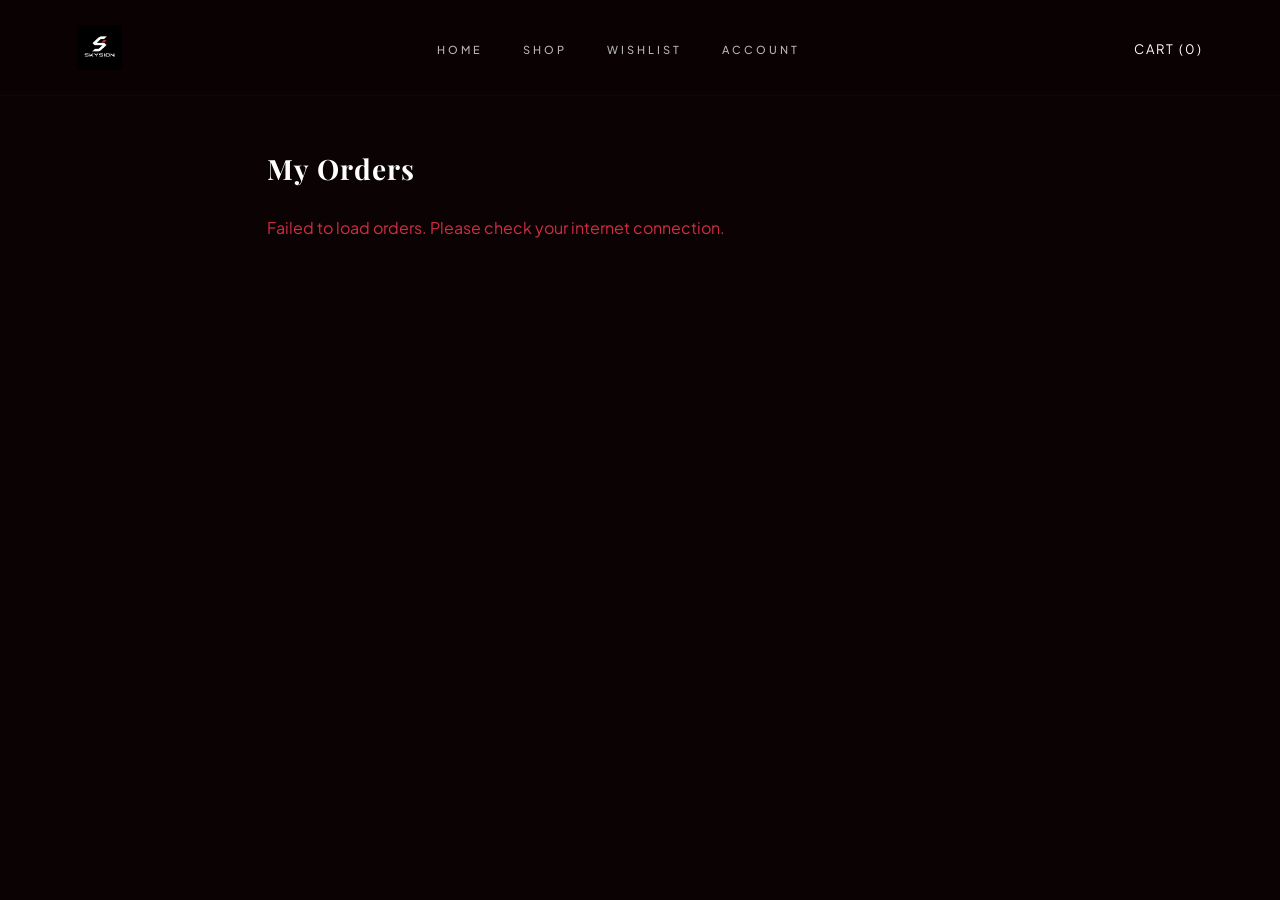
<file: orders.html>
<!DOCTYPE html>
<html lang="en">

<head>
  <link rel="icon" type="image/jpeg" href="images/img/logo/logo.jpeg">
  <meta charset="UTF-8">
  <meta name="viewport" content="width=device-width, initial-scale=1.0">
  <title>My Orders - SKYSION</title>

  <!-- পারফরম্যান্স বৃদ্ধির জন্য প্রিকানেক্ট -->
  <link rel="preconnect" href="https://fonts.googleapis.com">
  <link rel="preconnect" href="https://fonts.gstatic.com" crossorigin>

  <link
    href="https://fonts.googleapis.com/css2?family=Playfair+Display:wght@400;600&family=Plus+Jakarta+Sans:wght@300;400;500;600&display=swap"
    rel="stylesheet">
  <link rel="stylesheet" href="css/style.css">
  <style>
    .orders-container {
      padding: 150px 6% 80px 6%;
      max-width: 900px;
      margin: 0 auto;
    }

    .orders-container h2 {
      font-family: 'Playfair Display', serif;
      font-size: 28px;
      margin-bottom: 30px;
      letter-spacing: 1px;
    }

    .order-card {
      background: rgba(255, 255, 255, 0.02);
      border: 1px solid rgba(255, 255, 255, 0.05);
      padding: 25px;
      margin-bottom: 20px;
    }

    .order-header {
      display: flex;
      justify-content: space-between;
      border-bottom: 1px solid rgba(255, 255, 255, 0.1);
      padding-bottom: 15px;
      margin-bottom: 15px;
    }

    .status-badge {
      background: #ffa502;
      color: #000;
      padding: 3px 10px;
      font-size: 12px;
      font-weight: 600;
      text-transform: uppercase;
    }

    .order-item-row {
      display: flex;
      justify-content: space-between;
      font-size: 14px;
      color: rgba(255, 255, 255, 0.7);
      margin-bottom: 10px;
    }

    .order-total-row {
      display: flex;
      justify-content: space-between;
      align-items: center;
      font-weight: 600;
      margin-top: 15px;
      padding-top: 15px;
      border-top: 1px dashed rgba(255, 255, 255, 0.1);
    }
  </style>
</head>

<body>

  <header class="navbar">
    <div class="logo">
      <a href="index.html">
        <img src="images/img/logo/logo.jpeg" alt="SKYSION LOGO" id="nav-logo" width="120" height="40">
      </a>
    </div>
    <nav>
      <ul class="nav-links">
        <li><a href="index.html">HOME</a></li>
        <li><a href="shop.html">SHOP</a></li>
        <li><a href="wishlist.html">WISHLIST</a></li>
        <li><a href="account.html">ACCOUNT</a></li>
      </ul>
    </nav>
    <div class="nav-icons"><a href="cart.html">CART (<span id="cart-count">0</span>)</a></div>
  </header>

  <main class="orders-container">
    <h2>My Orders</h2>
    <div id="my-orders-list">Loading orders...</div>
  </main>

  <!-- Google Script থেকে ডাটা লোড করার লজিক -->
  <script>
    const SCRIPT_URL = 'https://script.google.com/macros/s/AKfycbwNnaYNC-Nl-R1jfb_VZUpXfnOqZ4zFetryclJG_vc0zHarou8ofRzjd0VU7F1cUiVu/exec';
    const ordersListContainer = document.getElementById('my-orders-list');

    async function loadOrders() {
      try {
        const response = await fetch(SCRIPT_URL);
        const data = await response.json();

        if (!data || data.length <= 1) {
          ordersListContainer.innerHTML = "<p>No orders found.</p>";
          return;
        }

        ordersListContainer.innerHTML = "";

        data.slice(1).reverse().forEach((row) => {
          const order = {
            orderId: row[0] || 'N/A',
            date: row[1] || 'N/A',
            totalPrice: row[5] || 0,
            paymentMethod: row[6] || 'N/A',
            items: row[9] || 'N/A',
            status: row[10] || 'Pending'
          };

          ordersListContainer.innerHTML += `
            <div class="order-card">
              <div class="order-header">
                <div>
                  <strong style="color: #fff;">Order ID: ${order.orderId}</strong>
                  <p style="font-size: 12px; color: rgba(255,255,255,0.4); margin: 5px 0 0 0;">Date: ${order.date}</p>
                </div>
                <div><span class="status-badge">${order.status}</span></div>
              </div>
              <div class="order-item-row"><span><strong>Items:</strong> ${order.items}</span></div>
              <div class="order-total-row">
                <span>Method: ${order.paymentMethod}</span>
                <span style="color: #d12e43; font-size: 16px;">Total: ৳ ${order.totalPrice}</span>
              </div>
            </div>
          `;
        });
      } catch (error) {
        console.error("Error loading orders:", error);
        ordersListContainer.innerHTML = "<p style='color: #d12e43;'>Failed to load orders. Please check your internet connection.</p>";
      }
    }

    document.addEventListener("DOMContentLoaded", loadOrders);
  </script>

  <script src="js/product.js" defer></script>
  <script src="js/cart.js" defer></script>
</body>

</html>
</file>
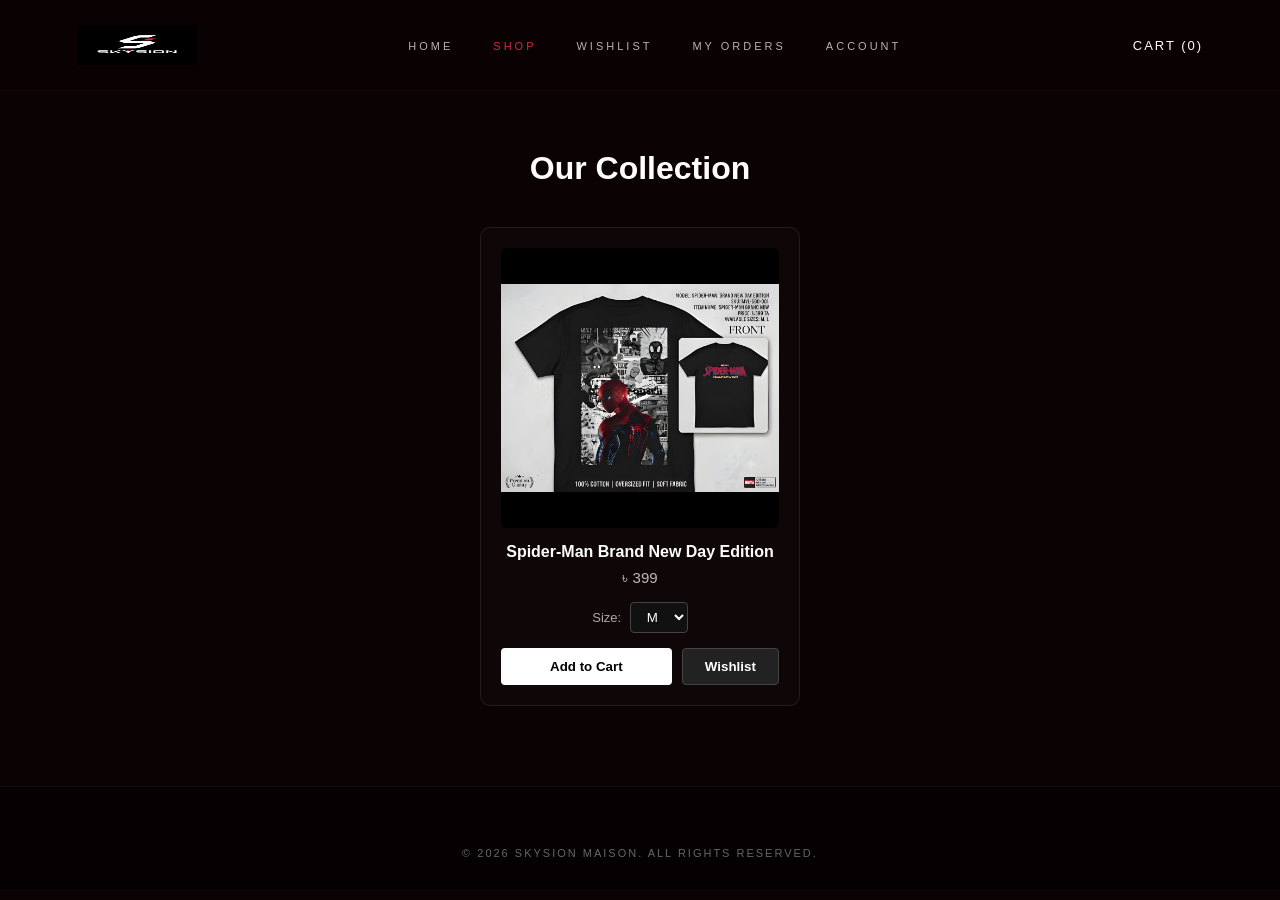
<file: shop.html>
<!DOCTYPE html>
<html lang="en">

<head>
  <meta charset="UTF-8">
  <meta name="viewport" content="width=device-width, initial-scale=1.0">
  <title>Shop - SKYSION</title>
  <link rel="stylesheet" href="css/style.css">
  <style>
    .shop-container {
      padding: 150px 6% 80px 6%;
    }

    .product-grid {
      display: grid;
      grid-template-columns: repeat(auto-fit, minmax(250px, 1fr));
      gap: 30px;
    }

    .product-card {
      background: rgba(255, 255, 255, 0.02);
      border: 1px solid rgba(255, 255, 255, 0.05);
      padding: 20px;
      text-align: center;
      border-radius: 8px;
    }

    .product-card img {
      width: 100%;
      height: 300px;
      object-fit: cover;
      margin-bottom: 15px;
      border-radius: 4px;
    }

    .product-card h3 {
      font-size: 18px;
      margin-bottom: 10px;
      color: #fff;
    }

    .product-card p {
      font-size: 16px;
      color: #bbb;
      margin-bottom: 15px;
    }

    .size-selector {
      margin: 15px 0;
      display: flex;
      justify-content: center;
      align-items: center;
      gap: 8px;
    }

    .size-selector select {
      padding: 6px 12px;
      background: #111;
      color: #fff;
      border: 1px solid #444;
      border-radius: 4px;
      cursor: pointer;
    }

    .add-to-cart-btn {
      padding: 10px 15px;
      background: #fff;
      color: #000;
      border: none;
      cursor: pointer;
      font-weight: bold;
      width: 100%;
      border-radius: 4px;
      transition: background 0.3s;
    }

    .add-to-cart-btn:hover {
      background: #ddd;
    }
  </style>
</head>

<body>

  <header class="navbar">
    <div class="logo">
      <a href="index.html"><img src="images/img/logo/logo.jpeg" alt="Logo" width="120" height="40"></a>
    </div>
    <nav>
      <ul class="nav-links">
        <li><a href="index.html">HOME</a></li>
        <li><a href="shop.html" class="active">SHOP</a></li>
        <li><a href="wishlist.html">WISHLIST</a></li>
        <li><a href="orders.html">MY ORDERS</a></li>
        <li><a href="account.html">ACCOUNT</a></li>
      </ul>
    </nav>
    <div class="nav-icons"><a href="cart.html">CART (<span id="cart-count">0</span>)</a></div>
  </header>

  <main class="shop-container">
    <h1 style="text-align: center; margin-bottom: 40px; color: #fff;">Our Collection</h1>
    <div class="product-grid" id="product-container"></div>
  </main>

  <footer>
    <p>&copy; 2026 SKYSION MAISON. ALL RIGHTS RESERVED.</p>
  </footer>

  <!-- জাভাস্ক্রিপ্ট ফাইলগুলো সঠিক ক্রমে সংযুক্ত -->
  <script src="js/product.js"></script>
  <script src="js/cart.js"></script>

</body>

</html>
</file>
<file: css/style.css>
/* ==========================================================================
   ১. গ্লোবাল এবং ফন্ট রিসেট
   ========================================================================== */
* {
    margin: 0;
    padding: 0;
    box-sizing: border-box;
}

html {
    overflow-x: hidden;
    overflow-y: scroll; /* ব্রাউজারকে বাধ্য করবে ওপর-নিচে স্ক্রোল সচল রাখতে */
    height: 100%;
}

body {
    background-color: #0b0203; /* ডার্ক চেরি-ব্ল랙 মিক্স */
    color: #ffffff;
    font-family: 'Plus Jakarta Sans', sans-serif;
    min-height: 100%; /* height: auto এর বদলে মোবাইলের জন্য এটি নিরাপদ */
    position: relative;
}

/* ==========================================================================
   ২. কমন হেডার ও নেভিগেশন বার
   ========================================================================== */
.navbar {
    display: flex;
    justify-content: space-between;
    align-items: center;
    padding: 25px 6%;
    background-color: rgba(11, 2, 3, 0.8);
    backdrop-filter: blur(10px); /* ঝাপসা কাঁচের মতো ইফেক্ট */
    position: fixed;
    width: 100%;
    top: 0;
    left: 0;
    z-index: 1000;
    border-bottom: 1px solid rgba(88, 17, 26, 0.2);
}

.logo a {
    font-family: 'Playfair Display', serif;
    font-size: 22px;
    font-weight: 600;
    letter-spacing: 6px;
    color: #ffffff;
    text-decoration: none;
    display: flex;
    align-items: center;
}

#nav-logo {
    height: 45px; /* লোগো বড়-ছোট করতে চাইলে এই পিক্সেল কম-বেশি করবে */
    width: auto;
    object-fit: contain;
    transition: transform 0.3s ease;
}

#nav-logo:hover {
    transform: scale(1.05);
}

.nav-links {
    display: flex;
    list-style: none;
}

.nav-links li {
    margin: 0 20px;
}

.nav-links a {
    color: rgba(255, 255, 255, 0.7);
    text-decoration: none;
    font-size: 11px;
    font-weight: 500;
    letter-spacing: 3px;
    transition: 0.3s ease;
}

.nav-links a:hover, 
.nav-links a.active {
    color: #d12e43; /* গ্লোয়িং চেরি রেড */
}

.nav-icons a {
    color: #fff;
    text-decoration: none;
    margin-left: 20px;
    font-size: 13px;
    letter-spacing: 2px;
}

/* ==========================================================================
   ৩. কমন ওভাল ডিসকভার/অ্যাকশন বাটন
   ========================================================================== */
.btn-premium {
    display: inline-block;
    padding: 12px 30px;
    border: 1px solid rgba(255, 255, 255, 0.2);
    border-radius: 50px;
    color: #ffffff;
    text-decoration: none;
    font-size: 11px;
    letter-spacing: 3px;
    transition: 0.4s ease;
    background: transparent;
    cursor: pointer;
}

.btn-premium:hover {
    background-color: #ffffff;
    color: #000000;
    border-color: #ffffff;
}

/* ==========================================================================
   ৪. ব্যাকগ্রাউন্ড এবং কার্সর গ্লো ইফেক্ট
   ========================================================================== */
.glow-bg {
    position: absolute;
    border-radius: 50%;
    filter: blur(140px);
    z-index: -1;
    opacity: 0.25;
    pointer-events: none;
}

.cursor-glow {
    position: fixed;
    width: 350px;
    height: 350px;
    background: radial-gradient(circle, rgba(209, 46, 67, 0.15) 0%, rgba(88, 17, 26, 0.05) 50%, transparent 100%);
    border-radius: 50%;
    pointer-events: none;
    transform: translate(-50%, -50%);
    z-index: -1;
    transition: transform 0.05s linear;
    mix-blend-mode: screen;
}

/* ==========================================================================
   ৫. কমন ফুটার
   ========================================================================== */
footer {
    padding: 60px 6% 30px 6%;
    background-color: #050102;
    border-top: 1px solid rgba(255, 255, 255, 0.05);
    text-align: center;
    font-size: 11px;
    color: rgba(255, 255, 255, 0.4);
    letter-spacing: 2px;
}

/* ==========================================================================
   ৬. মোবাইলের জন্য চূড়ান্ত রেসপন্সিভ ও স্ক্রোল ফিক্স
   ========================================================================== */
@media (max-width: 768px) {
    html, body {
        overflow-x: hidden !important;
        overflow-y: scroll !important; /* জোর করে ওপরে-নিচে স্ক্রোল অন রাখবে */
        height: auto !important; /* মোবাইলের ফ্রিজ হওয়া দূর করবে */
        -webkit-overflow-scrolling: touch !important; /* আইফোনে স্মুথ টাচ স্ক্রोলের জন্য */
    }
    
    body {
        padding-top: 140px !important; /* মোবাইলে নেভবার বড় হবে, তাই ওপর থেকে বেশি জায়গা ছাড়া হলো */
    }
    
    /* মোবাইলে কার্সরের গ্লো লাইট একদম বন্ধ, এটি স্ক্রিনকে ব্লক করত */
    .cursor-glow {
        display: none !important;
        visibility: hidden !important;
    }

    /* মোবাইলে পুরো নেভবার ফ্লেক্স ওপর-নিচে হবে যেন কার্ট স্ক্রিনের বাইরে না যায় */
    .navbar {
        flex-direction: column; 
        gap: 12px;
        padding: 15px 4%;
    }

    /* লিংকগুলো পাশাপাশি না বসে একটার নিচে আরেকটা সুন্দর লাইনে বসবে */
    .nav-links {
        display: flex;
        flex-direction: row;
        flex-wrap: wrap;
        justify-content: center;
        gap: 10px;
    }

    .nav-links li {
        margin: 0 5px !important;
    }

    /* কার্ট এবং একাউন্ট আইকনগুলো যেন মাঝে সুন্দরভাবে দেখায় */
    .nav-icons {
        display: flex;
        justify-content: center;
        margin-top: 5px;
    }

    .nav-icons a {
        margin: 0 10px !important;
    }
}
</file>
